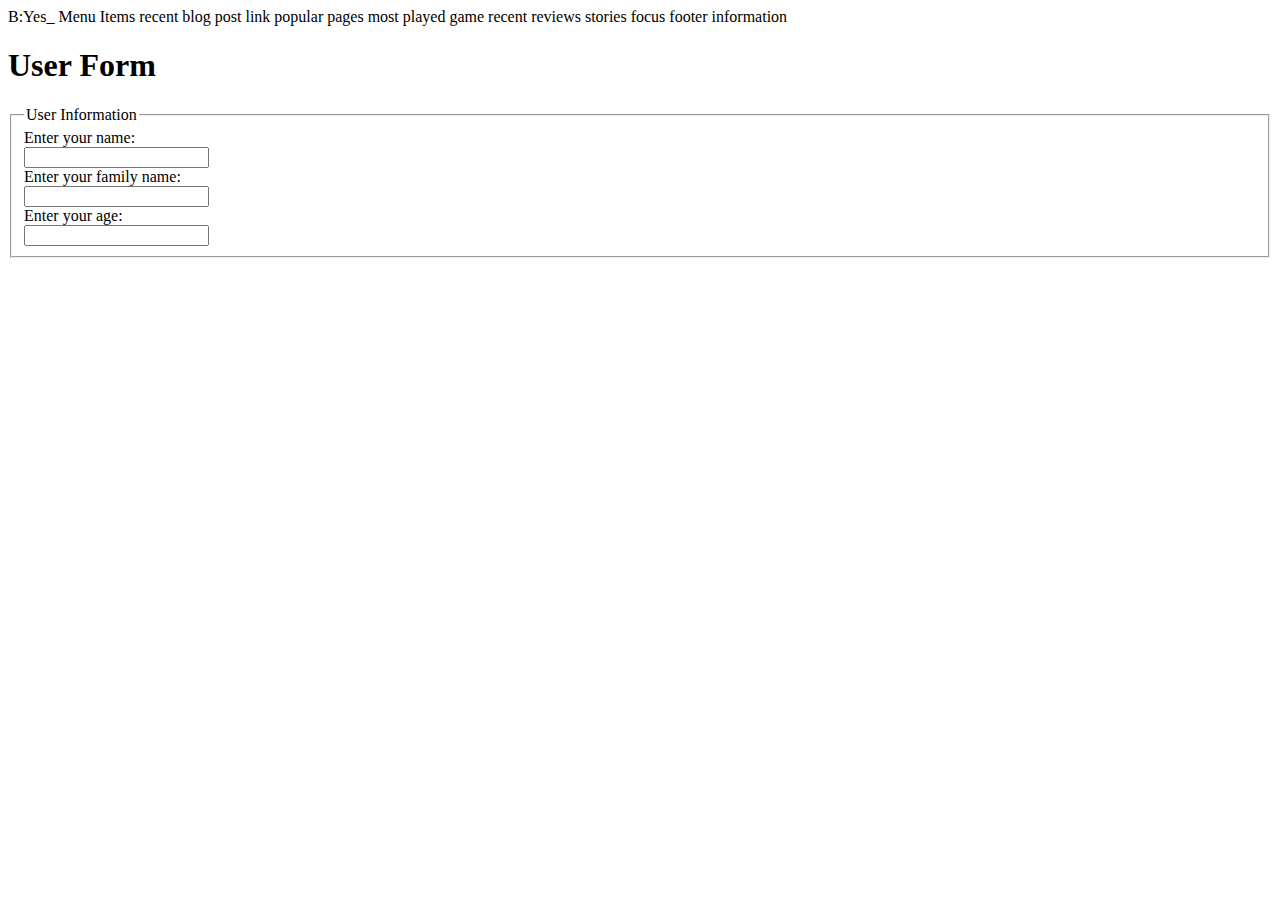
<file: Website/index.html>
<!DOCTYPE html>
<html lang="en">
<head>
    <meta charset="UTF-8">
    <meta http-equiv="X-UA-Compatible" content="IE=edge">
    <meta name="viewport" content="width=device-width, initial-scale=1.0">
    <title>Booyesum.org</title>
    <link rel="stylesheet" href="/Website/style.css"
</head>
<body>
    B:Yes_

    Menu Items

    recent blog post link
    popular pages
    most played game
    recent reviews
    stories focus

    footer information

    <h1>User Form</h1>
    <form action="#" method="post" id="character">
        <!--This is the first fieldset in the form-->
        <fieldset>
            <legend>User Information</legend>
            <label for="firstName">Enter your name: </label><br>
            <input type="text" id="firstName" name="firstName"><br>
            <label for="lastName">Enter your family name: </label><br>
            <input type="text" id="lastName" name="lastName"><br>
            <label for="uage">Enter your age: </label><br>
            <input type="number" id="uage" name="uage">
        </fieldset>
    </form>
</body>
</html>
</file>
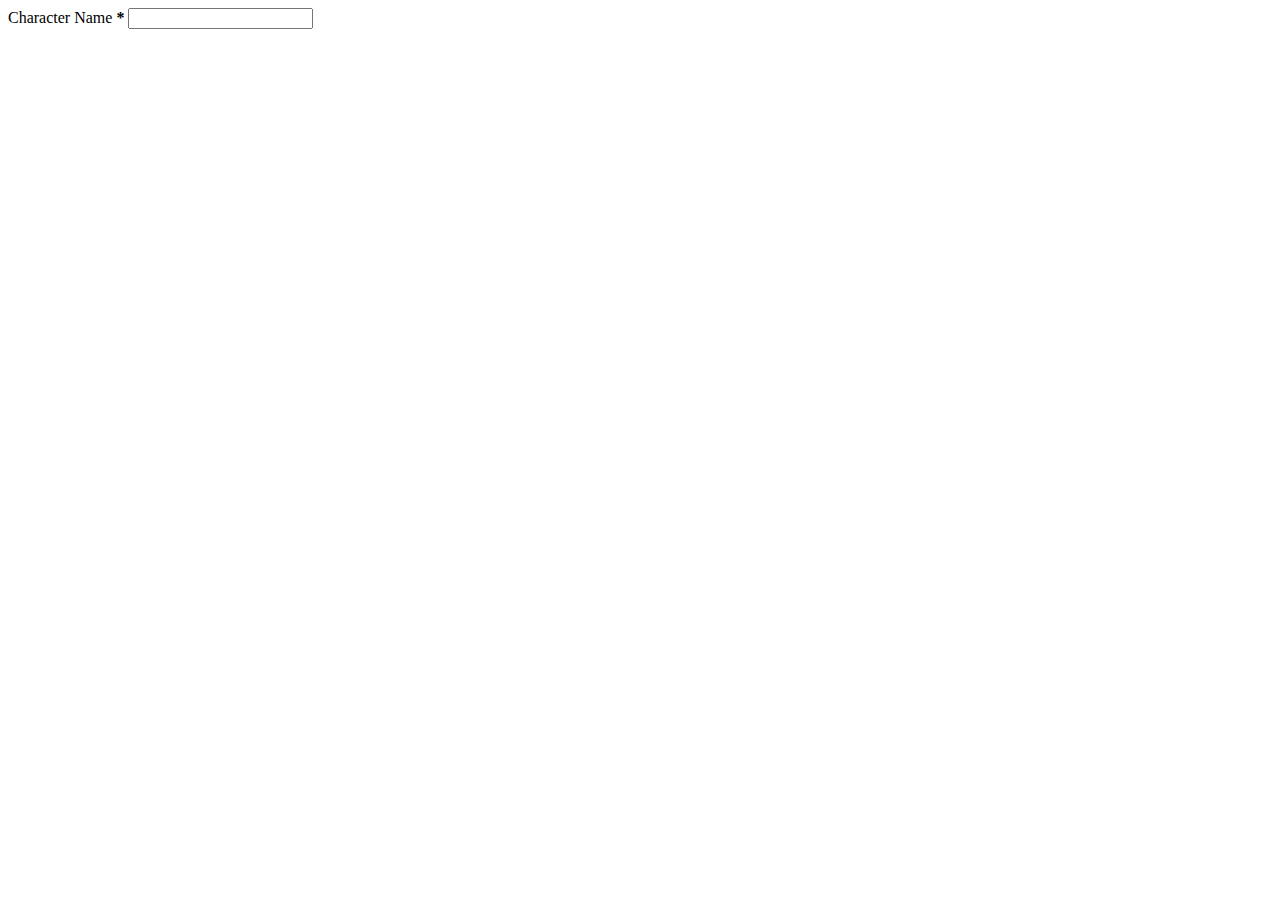
<file: abns/abns.html>
<!DOCTYPE html>
<html lang="en">
<head>
    <meta charset="UTF-8">
    <meta http-equiv="X-UA-Compatible" content="IE=edge">
    <meta name="viewport" content="width=device-width, initial-scale=1.0">
    <title>Character Creation</title>
</head>
<body>
    <form action="">
        <section>
            <label for="charactername">
                <span>Character Name</span>
                <strong><span aria-label="required">*</span></strong>
            </label>
            <input type="text" name="charactername" id="charactername">
        </section>
    </form>
</body>
</html>
</file>
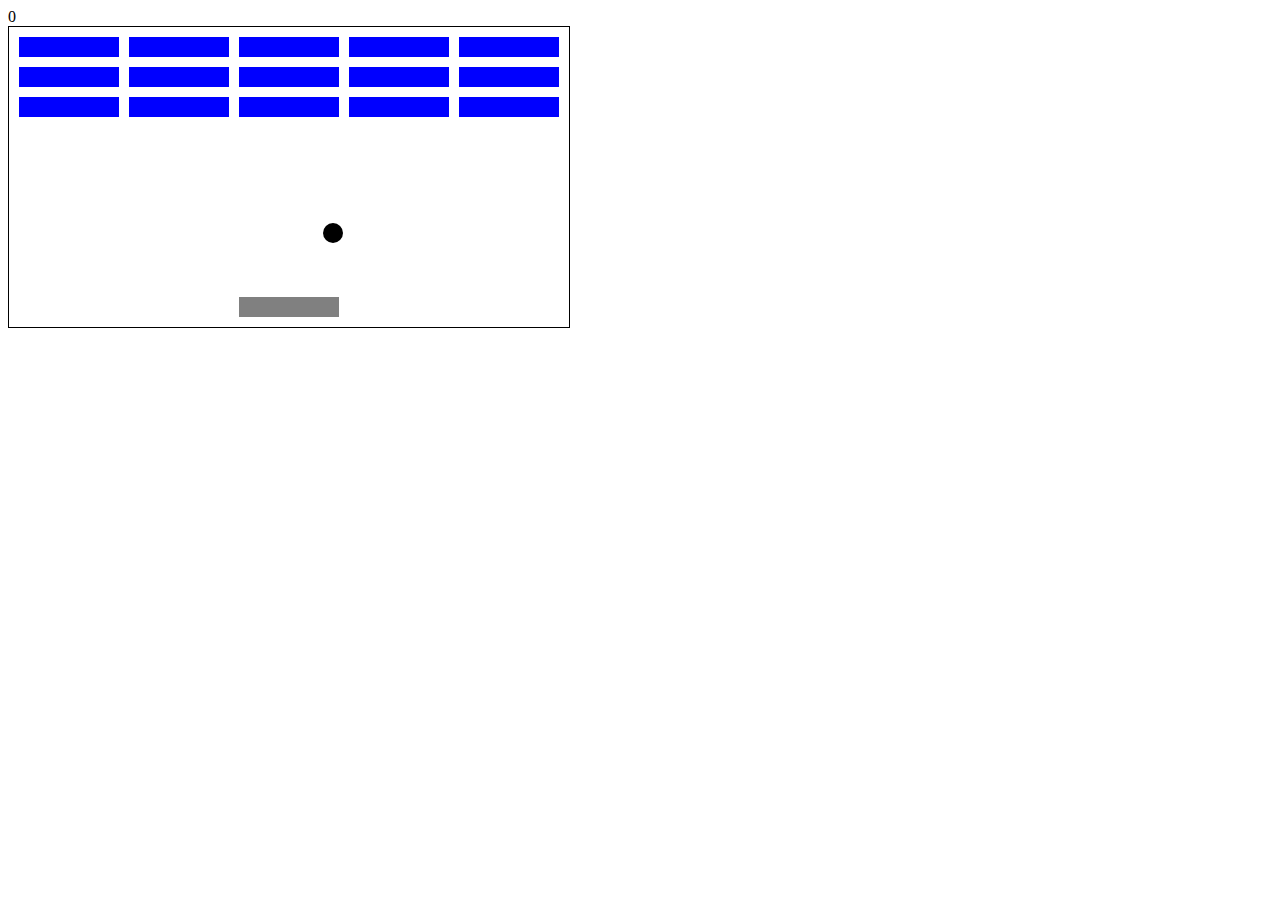
<file: breakOut/breakOut.html>
<!DOCTYPE html>
<html lang="en">
<head>
    <meta charset="UTF-8">
    <meta http-equiv="X-UA-Compatible" content="IE=edge">
    <meta name="viewport" content="width=device-width, initial-scale=1.0">
    <title>Break Out</title>
    <link rel="stylesheet" href="breakOut.css">
    <script src="breakOut.js" async></script>
</head>
<body>
    <div id="score">0</div>
    <div class="grid"></div>
</body>
</html>
</file>
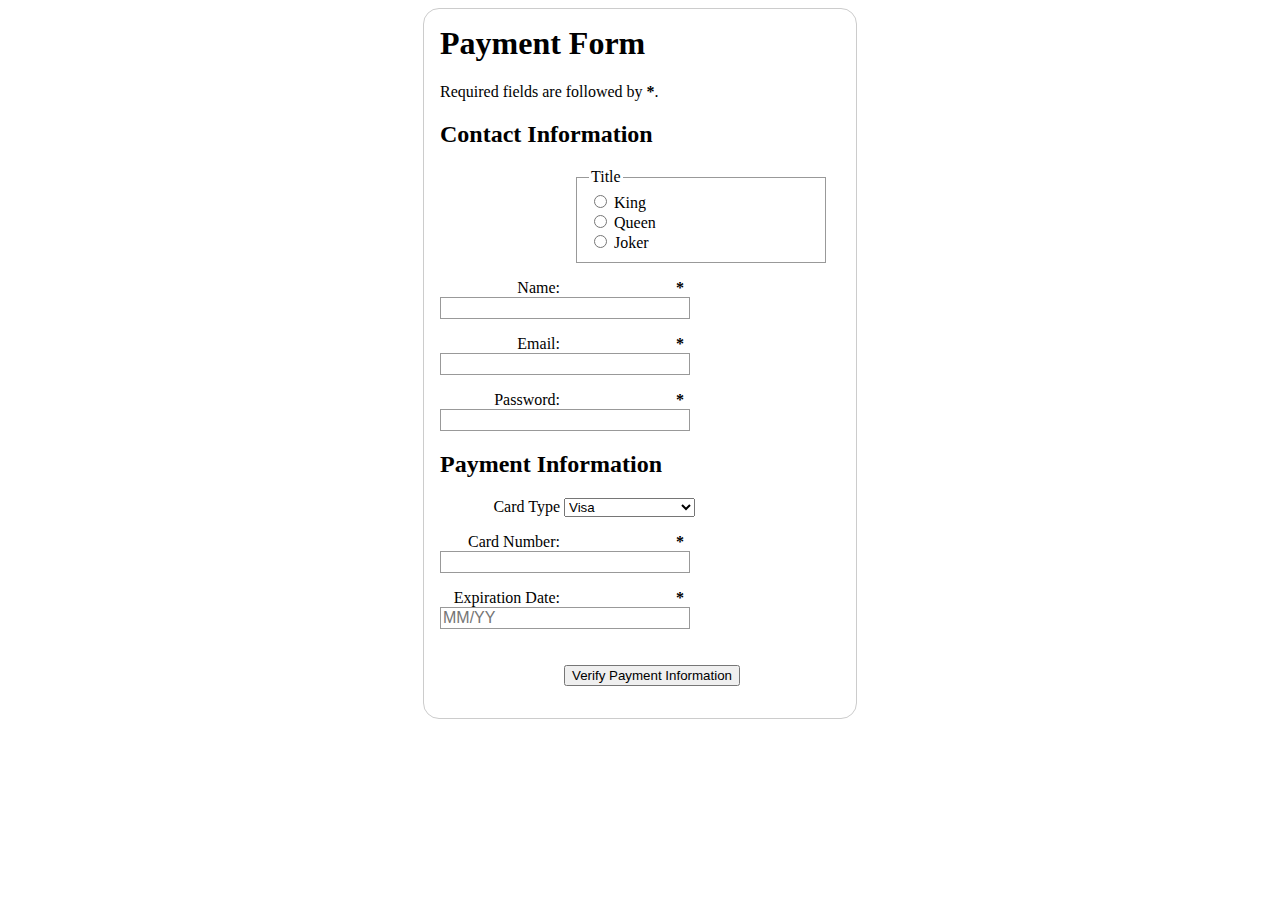
<file: forms/forms.html>
<!DOCTYPE html>
<html lang="en">
<head>
    <meta charset="UTF-8">
    <meta http-equiv="X-UA-Compatible" content="IE=edge">
    <meta name="viewport" content="width=device-width, initial-scale=1.0">
    <title>Forms</title>
    <link rel="stylesheet" href="forms.css">
</head>
<body>
    <form>
        <h1>Payment Form</h1>
        <p>
            Required fields are followed by
            <strong><span aria-label="required">*</span></strong>.
        </p>
        <section>
            <h2>Contact Information</h2>
            <fieldset>
                <legend>Title</legend>
                <ul>
                    <li>
                        <label for="title_1">
                            <input type="radio" id="title_1" name="title" value="K">
                            King
                        </label>
                    </li>
                    <li>
                        <label for="title_2">
                            <input type="radio" id="title_2" name="title" value="Q">
                            Queen
                        </label>
                    </li>
                    <li>
                        <label for="title_3">
                            <input type="radio" id="title_2" name="title" value="J">
                            Joker
                        </label>
                    </li>
                </ul>
            </fieldset>
            <p>
                <label for="name">
                    <span>Name: </span>
                    <strong><span aria-label="required">*</span></strong>
                </label>
                <input type="text" id="name" name="username">
            </p>
            <p>
                <label for="mail">
                    <span>Email: </span>
                    <strong><span aria-label="required">*</span></strong>
                </label>
                <input type="text" id="mail" name="usermail">
            </p>
            <p>
                <label for="pwd">
                    <span>Password: </span>
                    <strong><span aria-label="required">*</span></strong>
                </label>
                <input type="text" id="pwd" name="password">
            </p>
        </section>
        <section>
            <h2>Payment Information</h2>
            <p>
                <label for="card">
                    <span>Card Type</span>
                </label>
                <select name="card" id="usercard">
                    <option value="visa">Visa</option>
                    <option value="mc">Master Card</option>
                    <option value="amex">American Express</option>
                </select>
            </p>
            <p>
                <label for="number">
                    <span>Card Number:</span>
                    <strong><span aria-label="required">*</span></strong>
                </label>
                <input type="tel" id="number" name="cardnumber">
            </p>
            <p>
                <label for="expiration">
                    <span>Expiration Date:</span>
                    <strong><span aria-label="required">*</span></strong>
                </label>
                <input
                    type="text"
                    id="exxpiration"
                    required="true"
                    placeholder="MM/YY"
                    pattern="^(0[1-9]|1[0-2])\/([0-9]{2})$"
                    name="cardexpiration">
            </p>
        </section>
        <section>
            <p>
                <button type="submit">Verify Payment Information</button>
            </p>
        </section>
    </form>
</body>
</html>
</file>
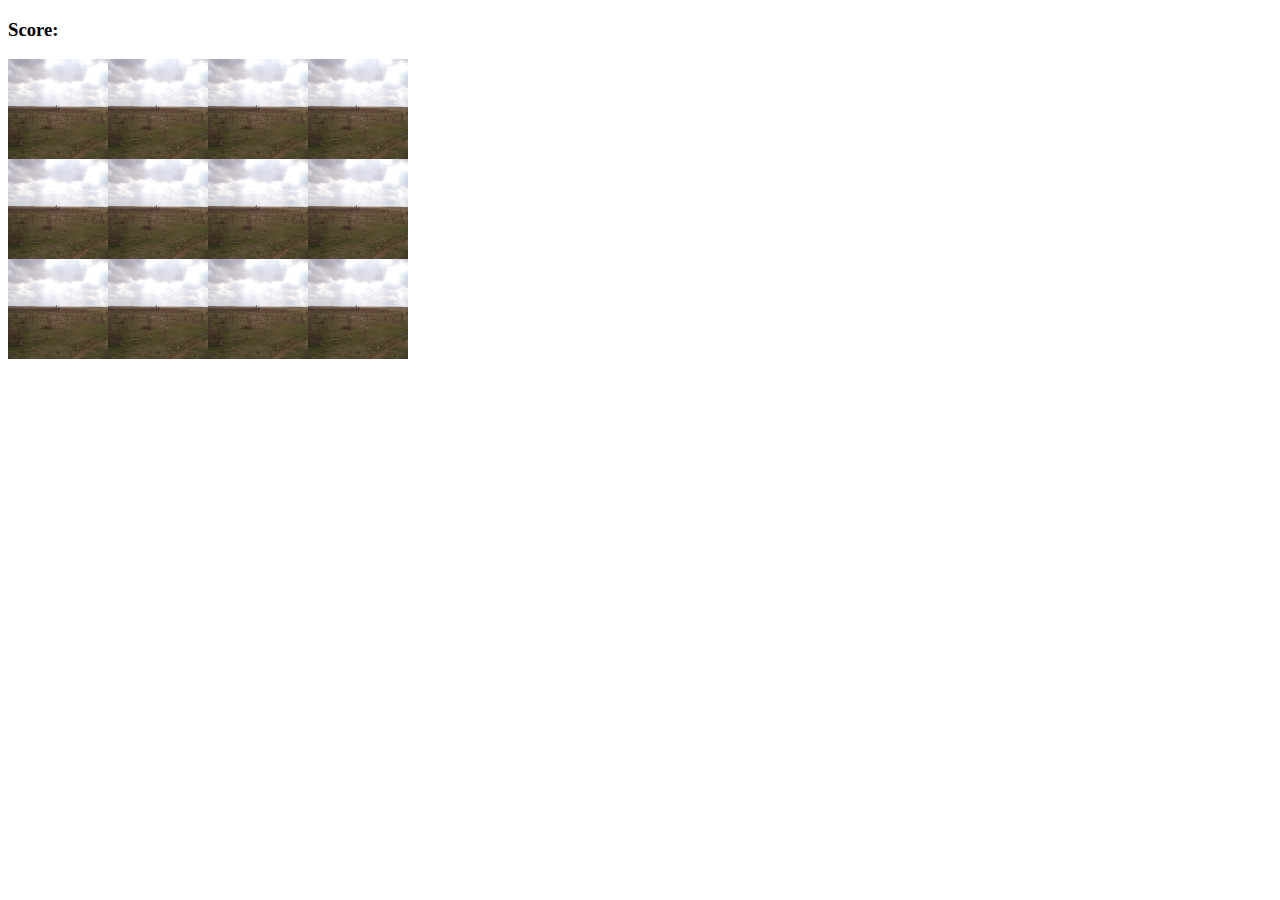
<file: memoryGame/memoryGame.html>
<!DOCTYPE html>
<html lang="en-US">
    <head>
        <meta charset="utf-8">
        <meta name="viewport" content="width=device-width, initial-scale=1.0">
        <title>Memory Game</title>
        <link rel="stylesheet" href="/memoryGame/memoryGame.css">
        <script src="/memoryGame/memoryGame.js" async></script>
    </head>
    <body>

        <h3>Score: <span id="results"></span></h3>

        <div id="grid"></div>

    </body>
</html>
</file>
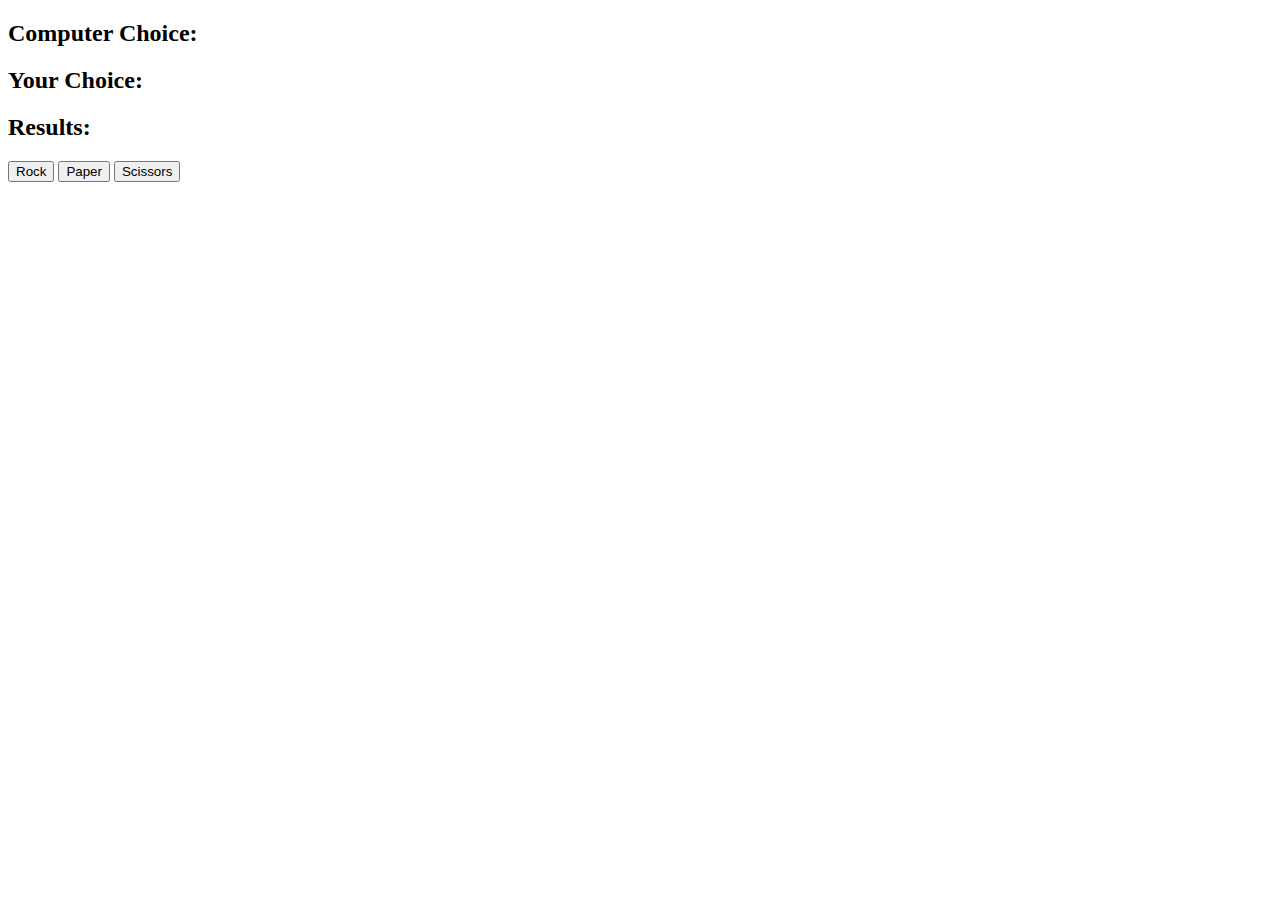
<file: rps/rps.html>
<!DOCTYPE html>
<html lang="en-US">
    <head>
        <meta charset="utf-8">
        <title>Rock Paper Scissors</title>
        <script src="rps.js" charset="utf-8" async></script>
    </head>
    <body>
        <h2>Computer Choice: <span id="compChoiceDis"></span></h2>
        <h2>Your Choice: <span id="yourChoiceDis"></span></h2>
        <h2>Results: <span id="resDis"></span></h2>

        <button id="Rock">Rock</button>
        <button id="Paper">Paper</button>
        <button id="Scissors">Scissors</button>

        
    </body>
</html>
</file>
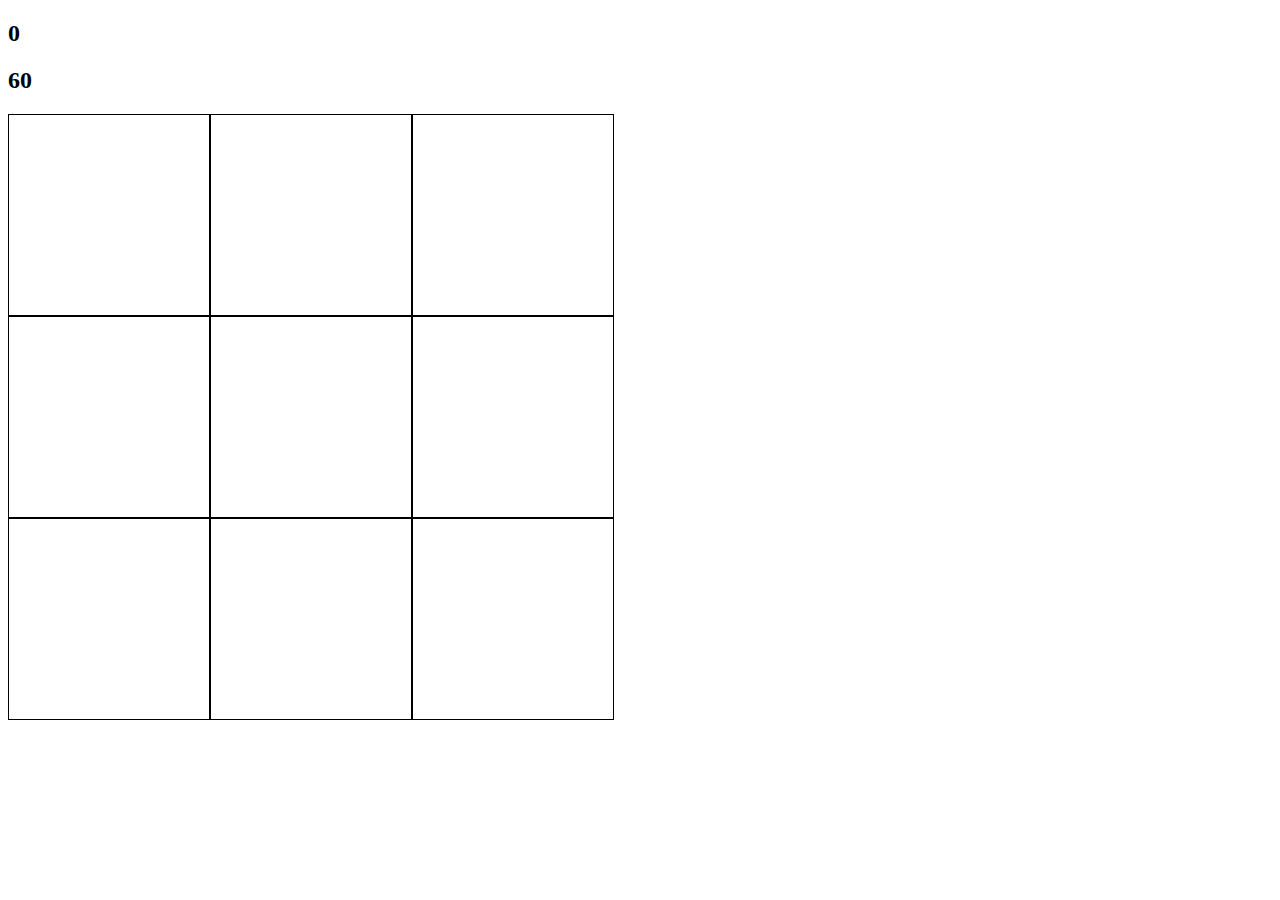
<file: wam/wam.html>
<!DOCTYPE html>
<html lang="en">
<head>
    <meta charset="UTF-8">
    <meta http-equiv="X-UA-Compatible" content="IE=edge">
    <meta name="viewport" content="width=device-width, initial-scale=1.0">
    <title>Wack a Mole</title>
    <link rel="stylesheet" href="wam.css">
    <script src="wam.js" async></script>
</head>
<body>

    <h2 id="score">0</h2>
    <h2 id="time-left">60</h2>

    <div class="grid">
        <div class="square" id="1"></div>
        <div class="square" id="2"></div>
        <div class="square" id="3"></div>
        <div class="square" id="4"></div>
        <div class="square" id="5"></div>
        <div class="square" id="6"></div>
        <div class="square" id="7"></div>
        <div class="square" id="8"></div>
        <div class="square" id="9"></div>
    </div>
</body>
</html>
</file>
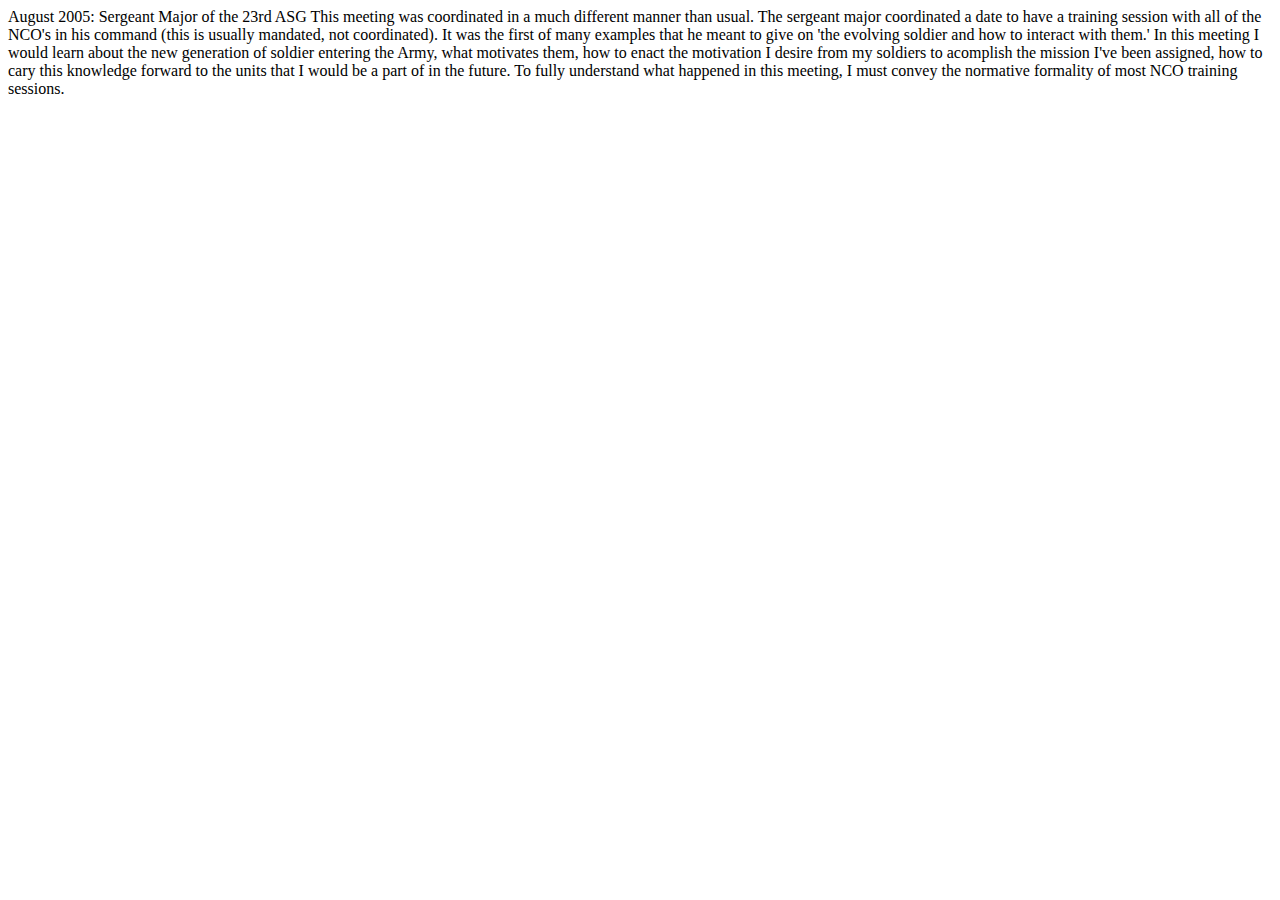
<file: Website/blog.html>
<!DOCTYPE html>
<html lang="en-US">
<head>
    <meta charset="UTF-8">
    <meta http-equiv="X-UA-Compatible" content="IE=edge">
    <meta name="viewport" content="width=device-width, initial-scale=1.0">
    <title>Blog</title>
</head>
<body>
    August 2005: Sergeant Major of the 23rd ASG

        This meeting was coordinated in a much different manner than usual. The sergeant major coordinated a date
    to have a training session with all of the NCO's in his command (this is usually mandated, not coordinated).
    It was the first of many examples that he meant to give on 'the evolving soldier and how to interact with 
    them.' In this meeting I would learn about the new generation of soldier entering the Army, what motivates 
    them, how to enact the motivation I desire from my soldiers to acomplish the mission I've been assigned, how to
    cary this knowledge forward to the units that I would be a part of in the future.
        To fully understand what happened in this meeting, I must convey the normative formality of most NCO
    training sessions. 

</body>
</html>
</file>
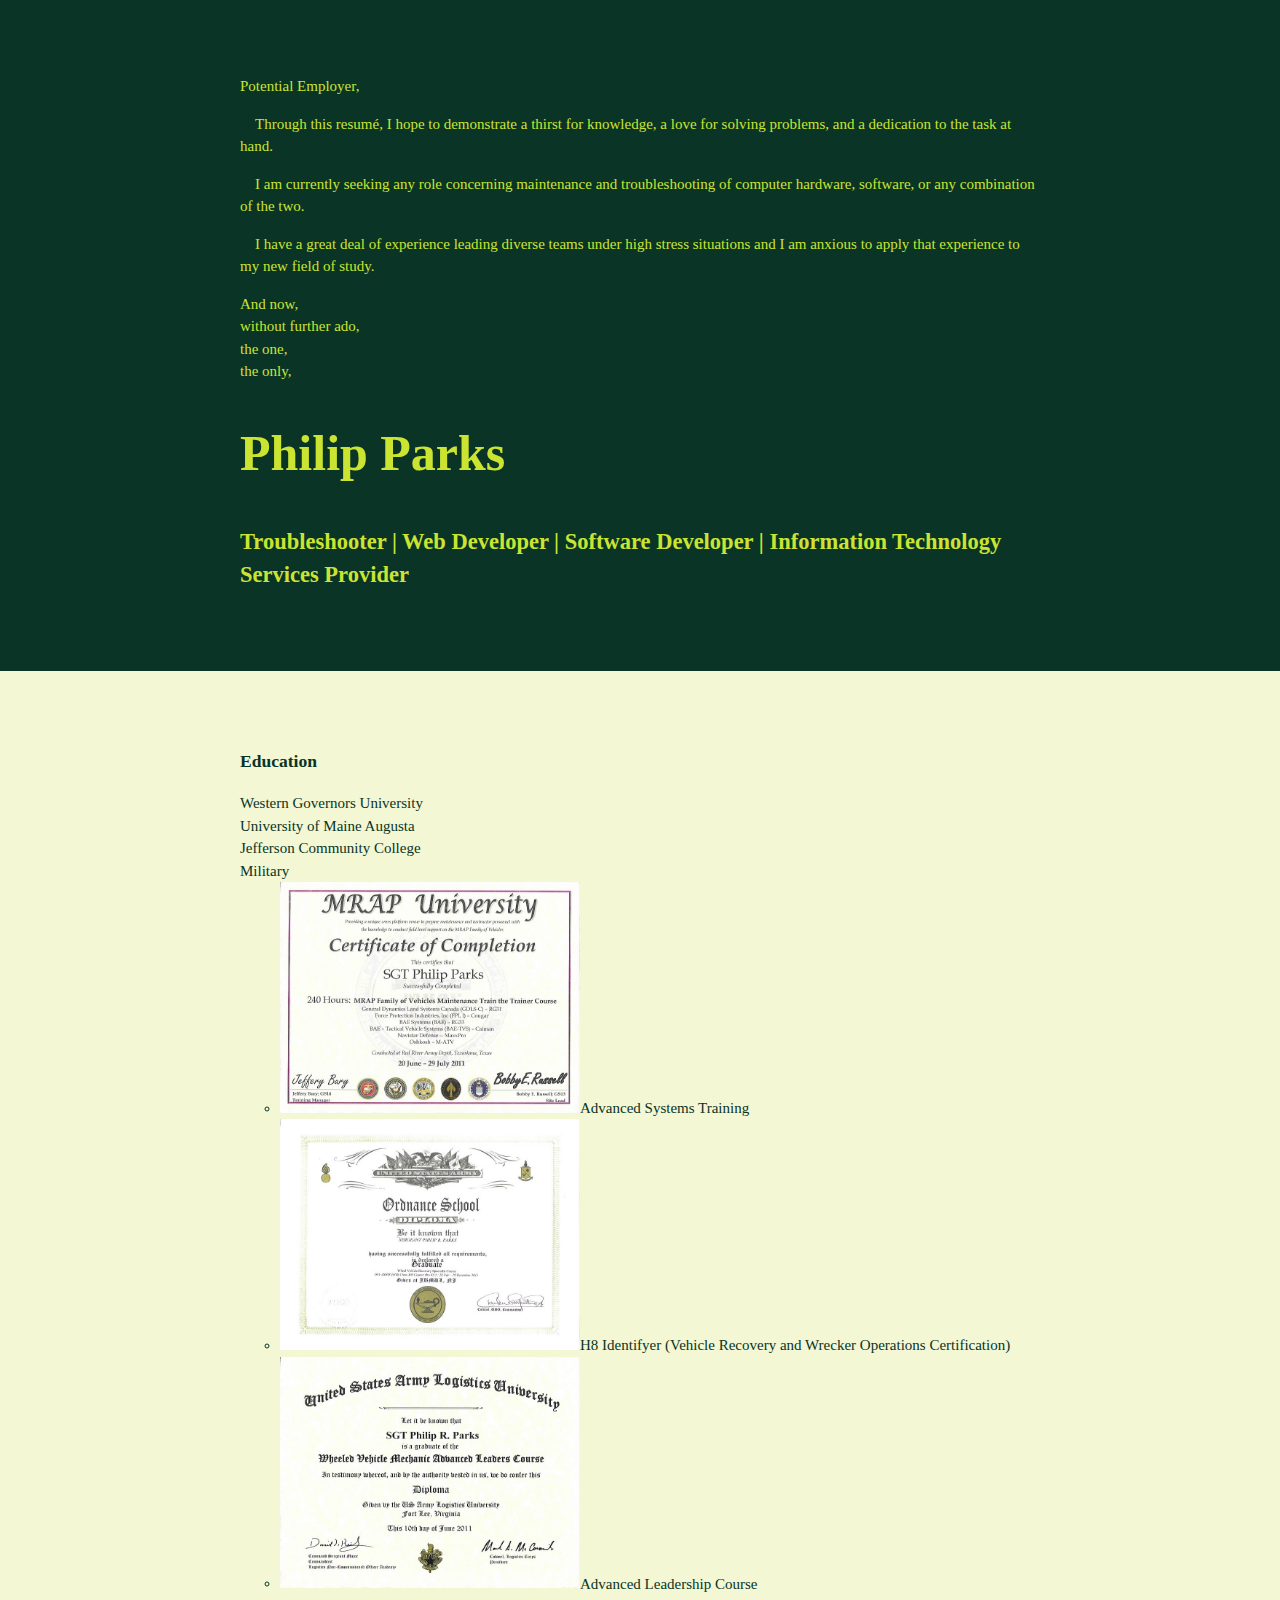
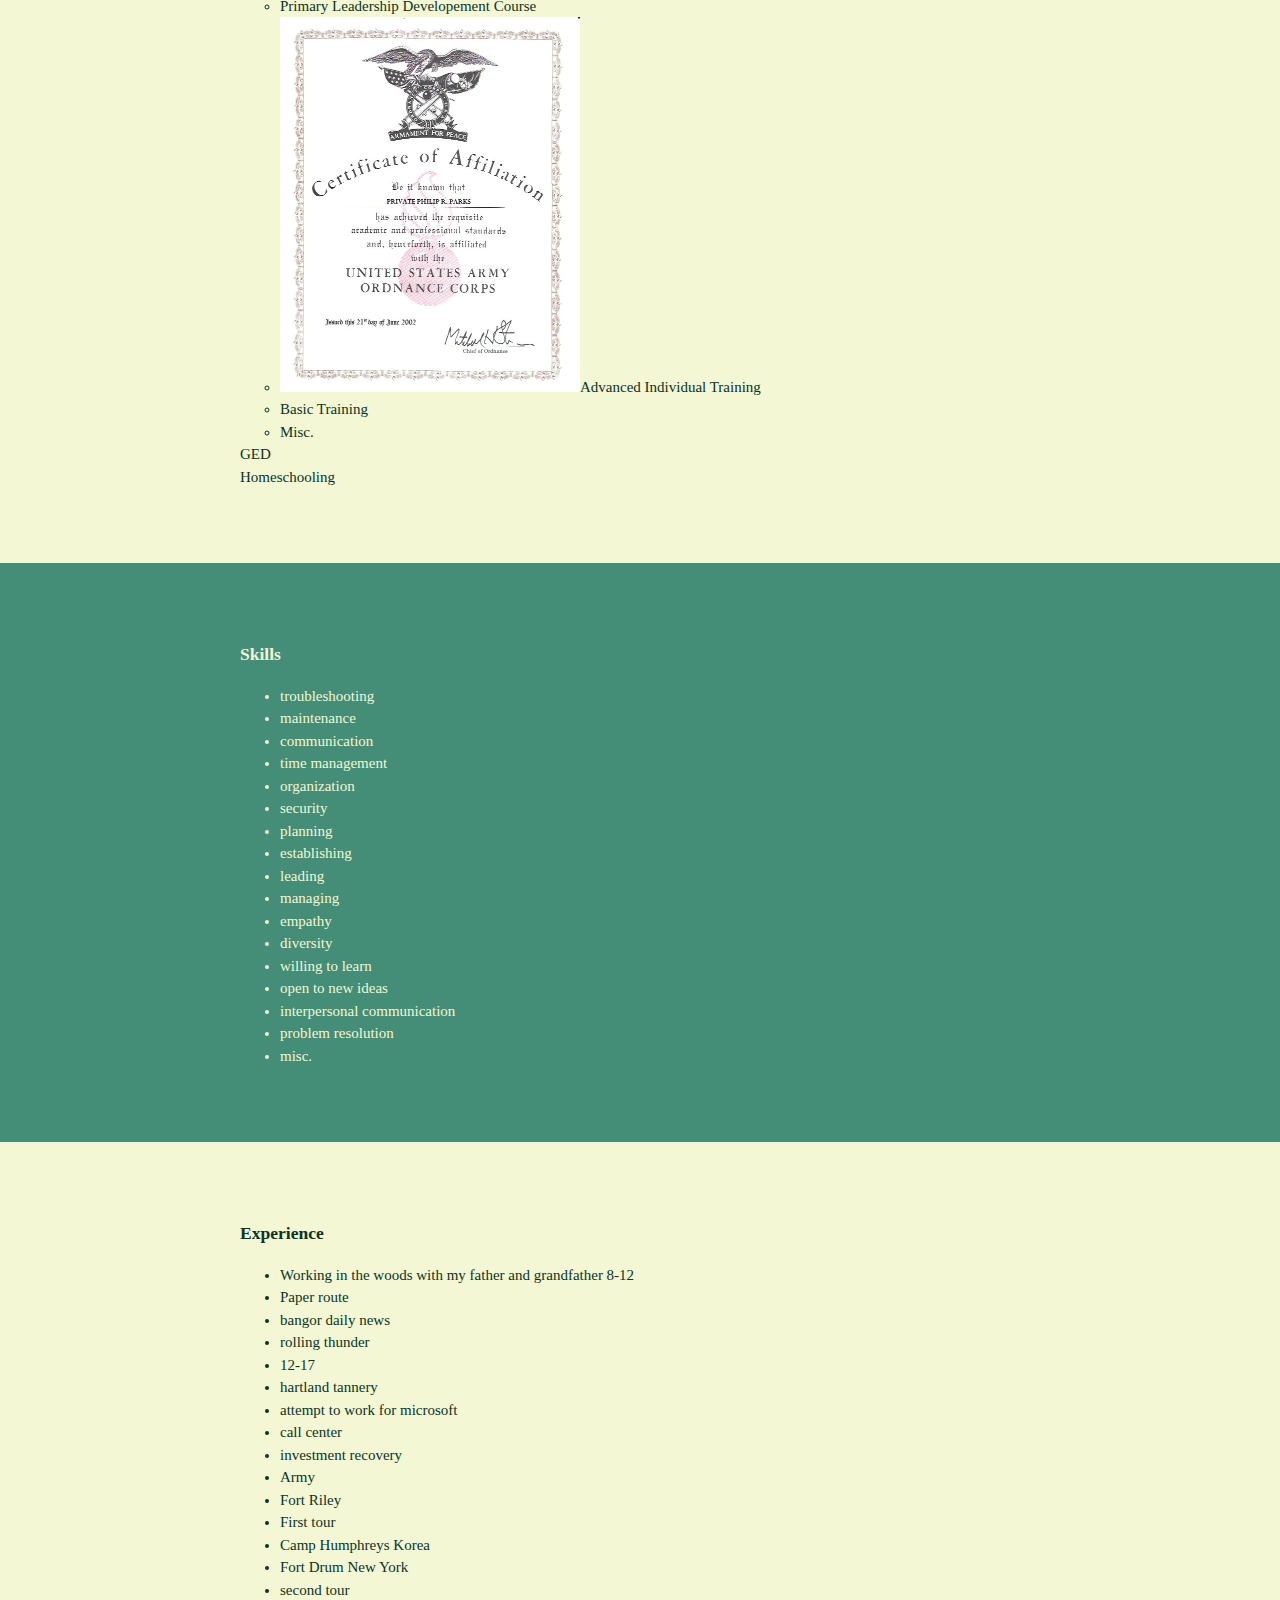
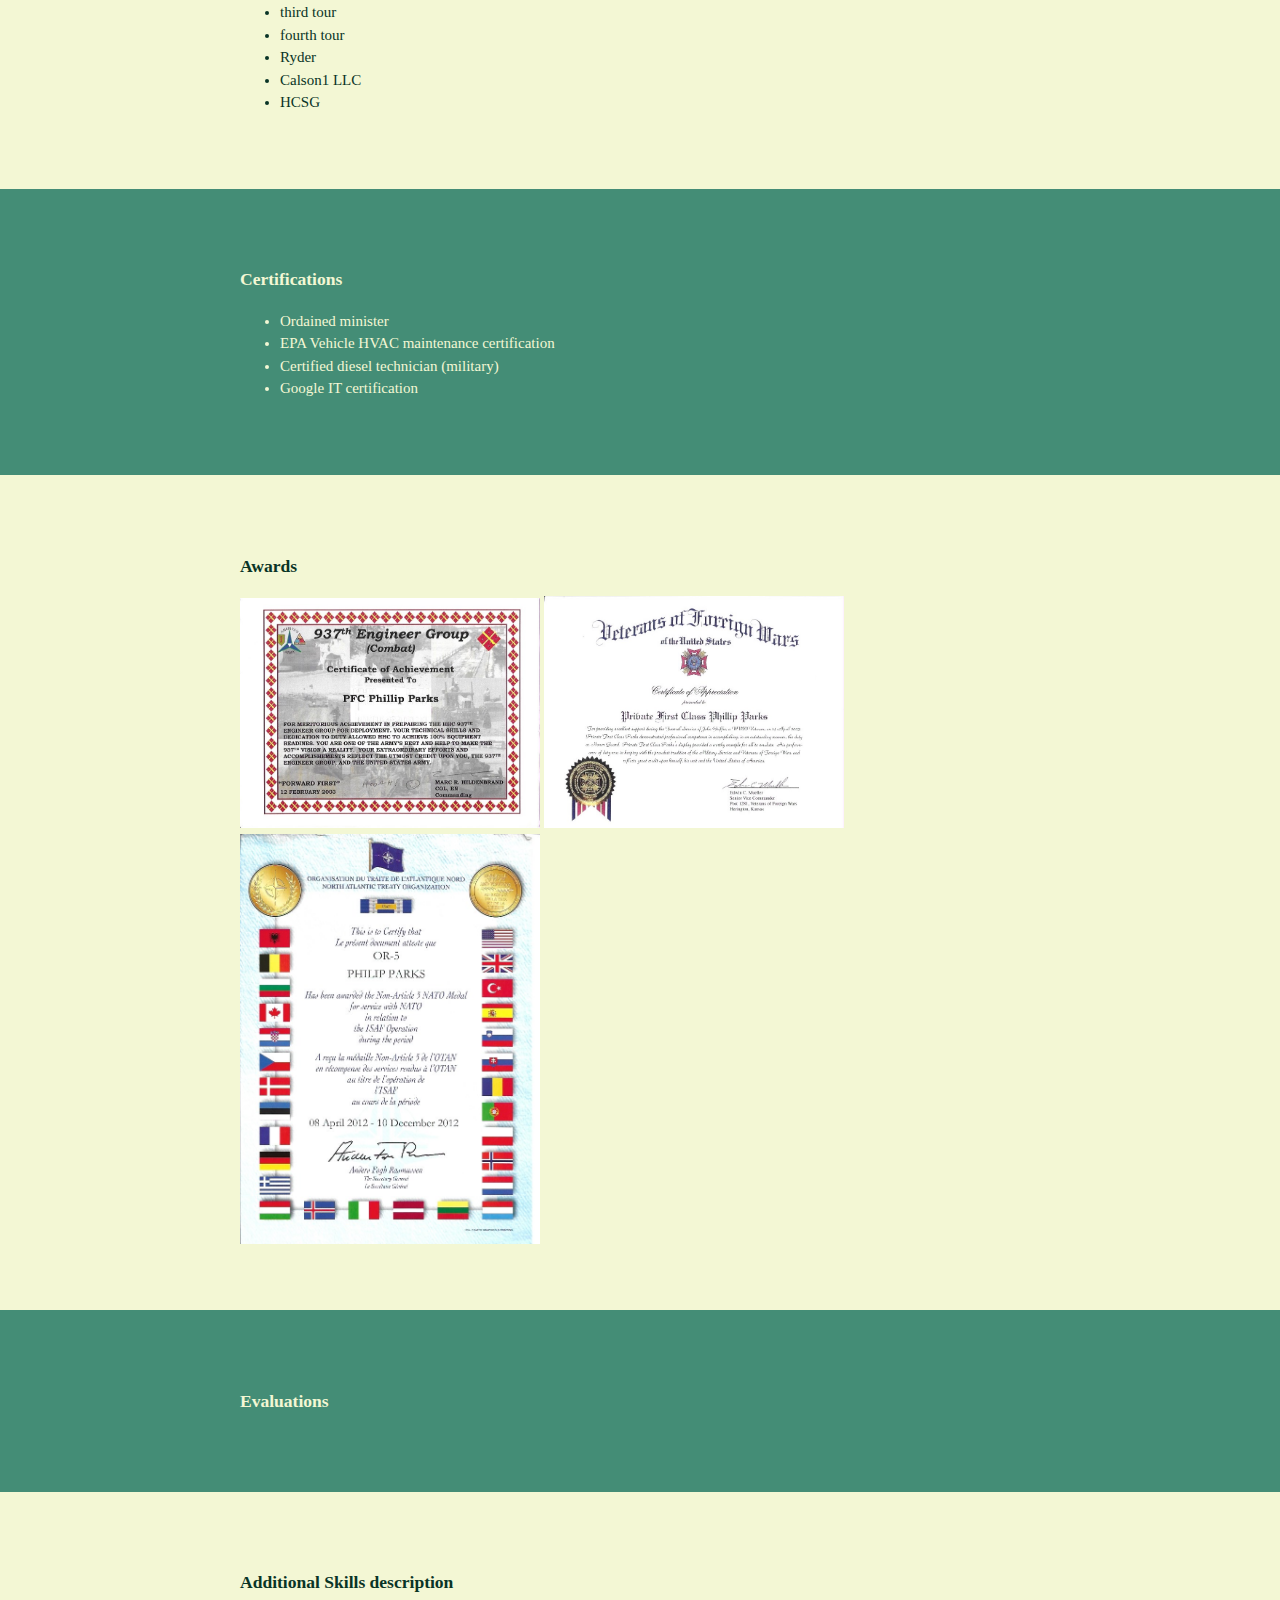
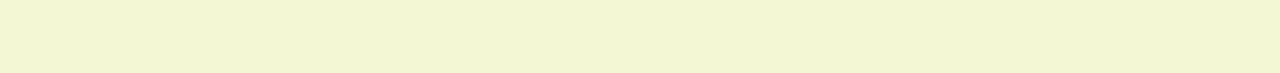
<file: Website/Resume.html>
<!DOCTYPE html>
<html lang="en-US">
<head>
<title>
        Philip Parks' Resumé
    </title>
    <link rel="shortcut icon" href="../images/Transparent_Mascot.png">
    <link rel="stylesheet" href="resumeStyle.css">
    <meta charset="UTF-8">
    <meta name="keywords" content="Booyesum, Phil, Philip, Parks, Phillip, Software, Developer">
    <meta name="description" content="Philip Parks' Resumé">
    <meta name="author" content="Philip Parks">
    <meta name="viewport" content="width=device-width, initial-scale=1.0">
</head>
<body>
    <!--starting with a navbar: menu button, search option, current view-->
    <!--page heading-->
    <header>
        <div class="content-wrap">
            <p>Potential Employer,</p>
            <p>&nbsp;&nbsp;&nbsp;&nbsp;Through this resumé, I hope to demonstrate a thirst for knowledge, a love for solving problems,
                and a dedication to the task at hand.</p>
            <p>&nbsp;&nbsp;&nbsp;&nbsp;I am currently seeking any role concerning maintenance and troubleshooting of computer hardware,
                software, or any combination of the two.</p>
            <p>&nbsp;&nbsp;&nbsp;&nbsp;I have a great deal of experience leading diverse teams under high stress situations and I am 
                anxious to apply that experience to my new field of study.</p>
            <p>And now,<br> without further ado,<br>the one,<br>the only,</p>
            <h1>Philip Parks</h1>
            <h2>Troubleshooter | Web Developer | Software Developer | Information Technology Services Provider</h2>
        </div>
    </header>
    <section class="education">
        <div class="content-wrap">
            <h3>Education</h3>
            <ul class="education-list">
                <li>Western Governors University</li>
                <li>University of Maine Augusta</li>
                <li>Jefferson Community College</li>
                <li>Military</li>
                <ul>
                    <li><a href="/Website/media/milRec/mrapCert.jpeg" target="_blank"><img src="/Website/media/milRec/mrapCert.jpeg" alt="MRAP Certification"></a>Advanced Systems Training</li>
                    <li><a href="/Website/media/milRec/h8Diploma.jpeg" target="_blank"><img src="/Website/media/milRec/h8Diploma.jpeg" alt="Hotel eight diploma"></a>H8 Identifyer (Vehicle Recovery and Wrecker Operations Certification)</li>
                    <li><a href="/Website/media/milRec/alcDiploma.jpeg" target="_blank"><img src="/Website/media/milRec/alcDiploma.jpeg" alt="Advanced Leadership Course Diploma"></a>Advanced Leadership Course</li>
                    <li>Primary Leadership Developement Course</li>
                    <li><a href="/Website/media/milRec/ordnanceCoa.jpeg"><img src="/Website/media/milRec/ordnanceCoa.jpeg" alt="ordnance certificate of affiliation"></a>Advanced Individual Training</li>
                    <li>Basic Training</li>
                    <li>Misc.</li>
                </ul>
                <li>GED</li>
                <li>Homeschooling</li>
            </ul>
        </div>
    </section>
    <section class="skills">
        <div class="content-wrap">

            <h3>Skills</h3>

            <ul>
                <li>troubleshooting</li>
                <li>maintenance</li>
                <li>communication</li>
                <li>time management</li>
                <li>organization</li>
                <li>security</li>
                <li>planning</li>
                <li>establishing</li>
                <li>leading</li>
                <li>managing</li>
                <li>empathy</li>
                <li>diversity</li>
                <li>willing to learn</li>
                <li>open to new ideas</li>
                <li>interpersonal communication</li>
                <li>problem resolution</li>
                <li>misc.</li>
            </ul>

        </div>
    </section>
    <section class="experience">
        <div class="content-wrap">
            <h3>Experience</h3>
            <ul>
                <li>Working in the woods with my father and grandfather 8-12</li>
                <li>Paper route</li>
                <li>bangor daily news</li>
                <li>rolling thunder</li>
                <li>12-17</li>
                <li>hartland tannery</li>
                <li>attempt to work for microsoft</li>
                <li>call center</li>
                <li>investment recovery</li>
                <li>Army</li>
                <li>Fort Riley</li>
                <li>First tour</li>
                <li>Camp Humphreys Korea</li>
                <li>Fort Drum New York</li>
                <li>second tour</li>
                <li>third tour</li>
                <li>fourth tour</li>
                <li>Ryder</li>
                <li>Calson1 LLC</li>
                <li>HCSG</li>
            </ul>
        </div>
    </section>
    <section class="certifications">
        <div class="content-wrap">
            <h3>Certifications</h3>
            <ul>
                <li>Ordained minister</li>
                <li>EPA Vehicle HVAC maintenance certification</li>
                <li>Certified diesel technician (military)</li>
                <li>Google IT certification</li>
            </ul>
        </div>
    </section>
    <section class="awards">
        <div class="content-wrap">
            <h3>Awards</h3>
            <a href="/Website/media/milRec/coa937thEG.jpeg"><img src="/Website/media/milRec/coa937thEG.jpeg" alt="certificate of achievement from the 937th engineer group"></a>
            <a href="/Website/media/milRec/coaVfwHonorGuard.jpeg"><img src="/Website/media/milRec/coaVfwHonorGuard.jpeg" alt="veterans of foreign wars certificate of appreciation"></a>
            <a href="/Website/media/milRec/natoMedal.jpeg"><img src="/Website/media/milRec/natoMedal.jpeg" alt="nato medal"></a>

        </div>
    </section>
    <section class="evaluations">
        <div class="content-wrap">
            <h3>Evaluations</h3>
            
        </div>
    </section>
    <section class="extra">
        <div class="content-wrap">
            <h3>Additional Skills description</h3>
        </div>
    </section>
    <!--informational footer-->
    <!--<script></script>-->
</body>
</html>
</file>
<file: Website/style.css>
/*-------------------------------------------
Accessability Formatting-------------------*/

/*-------------------------------------------
Responsive Formatting----------------------*/

/*-------------------------------------------
General Page Formatting--------------------*/
/* * {} */
/* html {} */
/* body {} */
/*-------------------------------------------
Nav Bar Formatting-------------------------*/

/*-------------------------------------------
Header Formatting--------------------------*/

/*-------------------------------------------
Section Formatting-------------------------*/

/*-------------------------------------------
div Formatting-----------------------------*/

/*-------------------------------------------
Table Formatting---------------------------*/

/*-------------------------------------------
Footer Formatting--------------------------*/

/*-------------------------------------------
Misc Formatting----------------------------*/
</file>
<file: breakOut/breakOut.css>
.grid {
    position: absolute;
    width: 560px;
    height: 300px;
    border: solid black 1px;
}

.block {
    position: absolute;
    width: 100px;
    height: 20px;
    background-color: blue;
}

.user {
    position: absolute;
    width: 100px;
    height: 20px;
    background-color: gray;
}

.ball {
    position: absolute;
    width: 20px;
    height: 20px;
    border-radius: 10px;
    background-color: black;
}
</file>
<file: forms/forms.css>
h1 {
    margin-top: 0;
}

ul {
    margin: 0;
    padding: 0;
    list-style: none;
}

form {
    margin: 0 auto;
    width: 400px;
    padding: 1em;
    border: 1px solid #CCC;
    border-radius: 1em;
}

div+div {
    margin-top: 1em;
}

label span {
    display: inline-block;
    width: 120px;
    text-align: right;
}

input, textarea {
    font: 1em sans-serif;
    width: 250px;
    box-sizing: border-box;
    border: 1px solid #999;
}

input[type=checkbox], input[type=radio] {
    width: auto;
    border: none;
}

input:focus, textarea:focus {
    border-color: #000;
}

textarea {
    vertical-align: top;
    height: 5em;
    resize: vertical;
}

fieldset {
    width: 250px;
    box-sizing: border-box;
    margin-left: 136px;
    border: 1px solid #999;
}

button {
    margin: 20px 0 0 124px;
}

label {
  position: relative;
}
</file>
<file: memoryGame/memoryGame.css>
#grid {
    width: 400px;
    height: 300px;
    display: flex;
    flex-wrap: wrap;
}
img {
    width: 100px;
}
</file>
<file: wam/wam.css>
.grid {
    width: 606px;
    height: 606px;
    display: flex;
    flex-wrap: wrap;
}

.square {
    width: 200px;
    height: 200px;
    border: solid black 1px;
}

.mole {
    background-color: blue;
}
</file>
<file: Website/resumeStyle.css>
/*color palet
  --color1: #F3F7D4;
  --color2: #CBE432;
  --color3: #EA202C;
  --color4: #448D76;
  --color5: #093426;
}
-----------------------------*/

/* Global Styles
-----------------------------*/
/*add this to all css docs*/
html {
    box-sizing: border-box;
}
/*and this*/
*, *:before, *:after {
    box-sizing: inherit;
}

body {
    color: #f3f7d4;
    margin: 0;
    padding: 0;
    font-size: 15px;
    line-height: 1.5;
}
img {
    width: 300px;
}
.content-wrap {
    width: 800px;
    margin: 0 auto;
    padding: 60px 0;
}
/* Header
-----------------------------*/
header {
    background: #093426;
    color: #cbe432;
}
.profile {
    background: #093426;
}

/* Education
-----------------------------*/
.education {
    background: #f3f7d4;
    color: #093426;
}
.education-list {
    list-style-type: none;
    padding: 0;
}

/* Skills
-----------------------------*/
.skills {
    background: #448d76;
}

/* Work Experience
-----------------------------*/
.experience {
    background: #f3f7d4;
    color: #093426;

}

/* Certifications
-----------------------------*/
.certifications {
    background: #448d76;
}

/* Awards
-----------------------------*/
.awards {
    background: #f3f7d4;
    color: #093426;
}

/* Evaluations
-----------------------------*/
.evaluations {
    background: #448d76;
}

/* Extra
-----------------------------*/
.extra {
    background: #f3f7d4;
    color: #093426;
}

/* Contact
-----------------------------*/
.contact {
    background: #448d76;
}


h1 {
    font-size: 50px;
}
</file>
